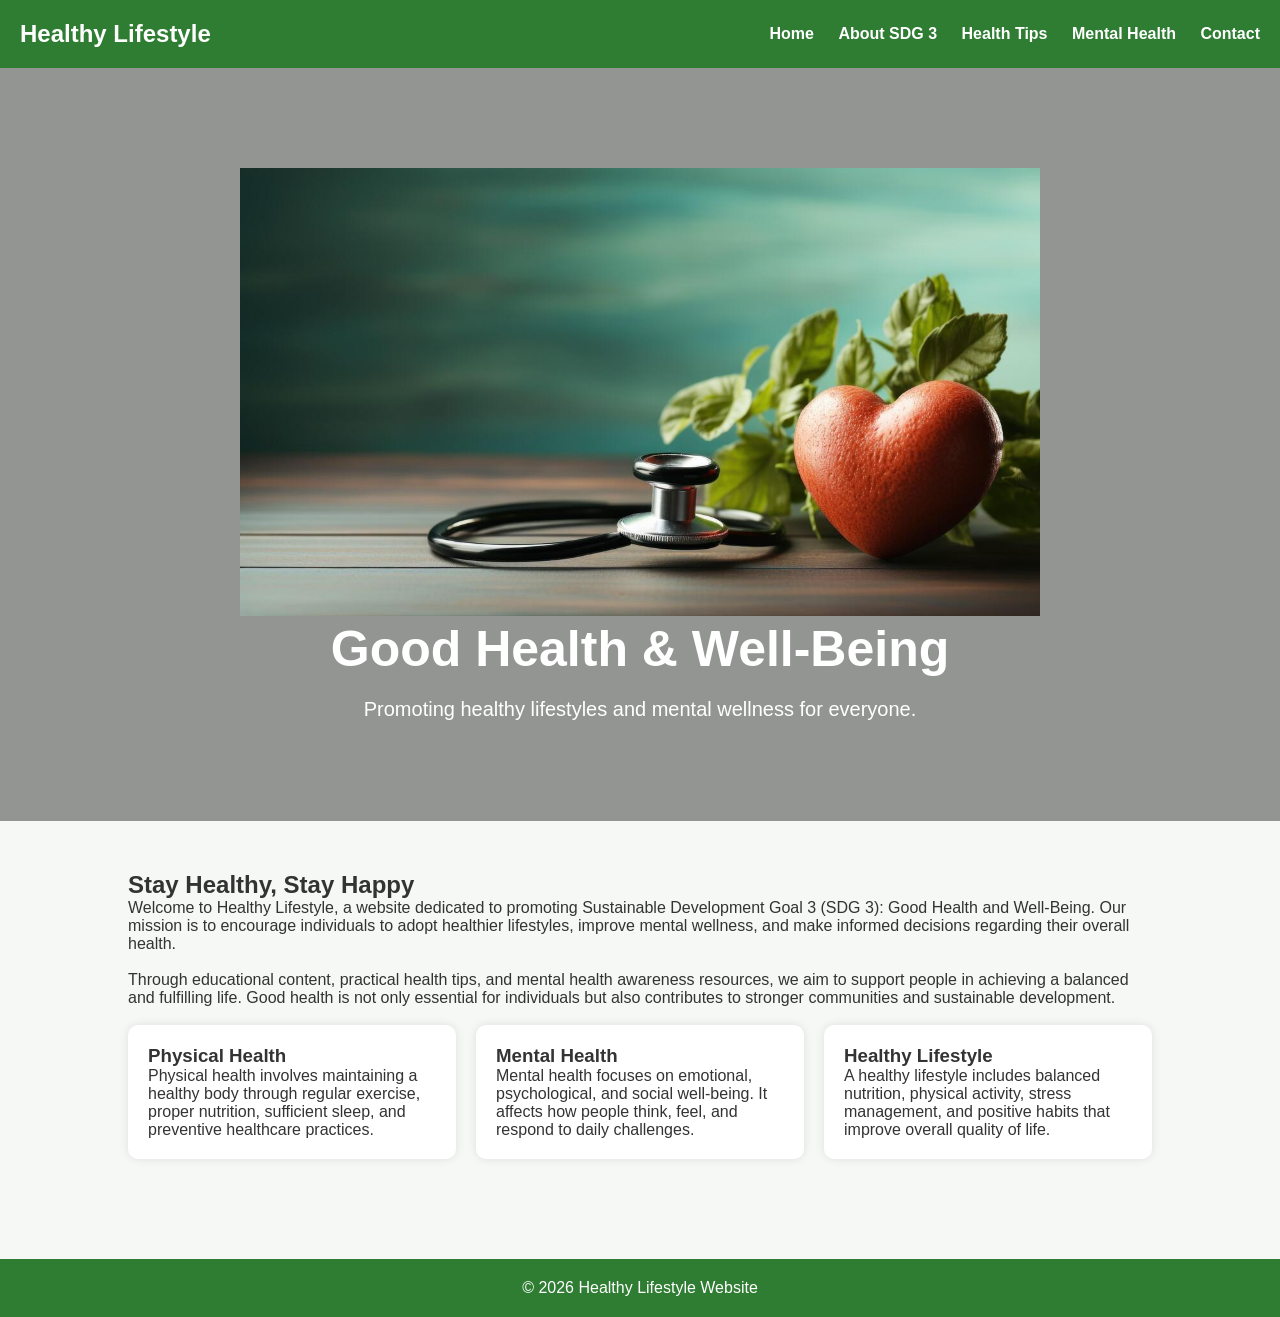
<file: index.html>
<!DOCTYPE html>
<html>
<head>
<title>Healthy Lifestyle</title>
<link rel="stylesheet" href="style.css">
</head>

<body>

<header>

<div class="logo">
Healthy Lifestyle
</div>

<nav>
<a href="index.html">Home</a>
<a href="about.html">About SDG 3</a>
<a href="tips.html">Health Tips</a>
<a href="mental.html">Mental Health</a>
<a href="contact.html">Contact</a>
</nav>

</header>

<section class="hero">
    <img src="health.jpg" alt="Healthy Lifestyle" width="800">

    <h1>Good Health & Well-Being</h1>

    <p>Promoting healthy lifestyles and mental wellness for everyone.</p>
</section>

<div class="container">

<h2>Stay Healthy, Stay Happy</h2>

<p>
Welcome to Healthy Lifestyle, a website dedicated to promoting Sustainable Development Goal 3 (SDG 3): Good Health and Well-Being. Our mission is to encourage individuals to adopt healthier lifestyles, improve mental wellness, and make informed decisions regarding their overall health.
</p>

<br>

<p>
Through educational content, practical health tips, and mental health awareness resources, we aim to support people in achieving a balanced and fulfilling life. Good health is not only essential for individuals but also contributes to stronger communities and sustainable development.
</p>

<br>

<div class="card-container">

<div class="card">

<h3>Physical Health</h3>

<p>
Physical health involves maintaining a healthy body through regular exercise, proper nutrition, sufficient sleep, and preventive healthcare practices.
</p>

</div>

<div class="card">

<h3>Mental Health</h3>

<p>
Mental health focuses on emotional, psychological, and social well-being. It affects how people think, feel, and respond to daily challenges.
</p>

</div>

<div class="card">

<h3>Healthy Lifestyle</h3>

<p>
A healthy lifestyle includes balanced nutrition, physical activity, stress management, and positive habits that improve overall quality of life.
</p>

</div>

</div>

</div>

<footer>
© 2026 Healthy Lifestyle Website
</footer>

</body>
</html>
</file>
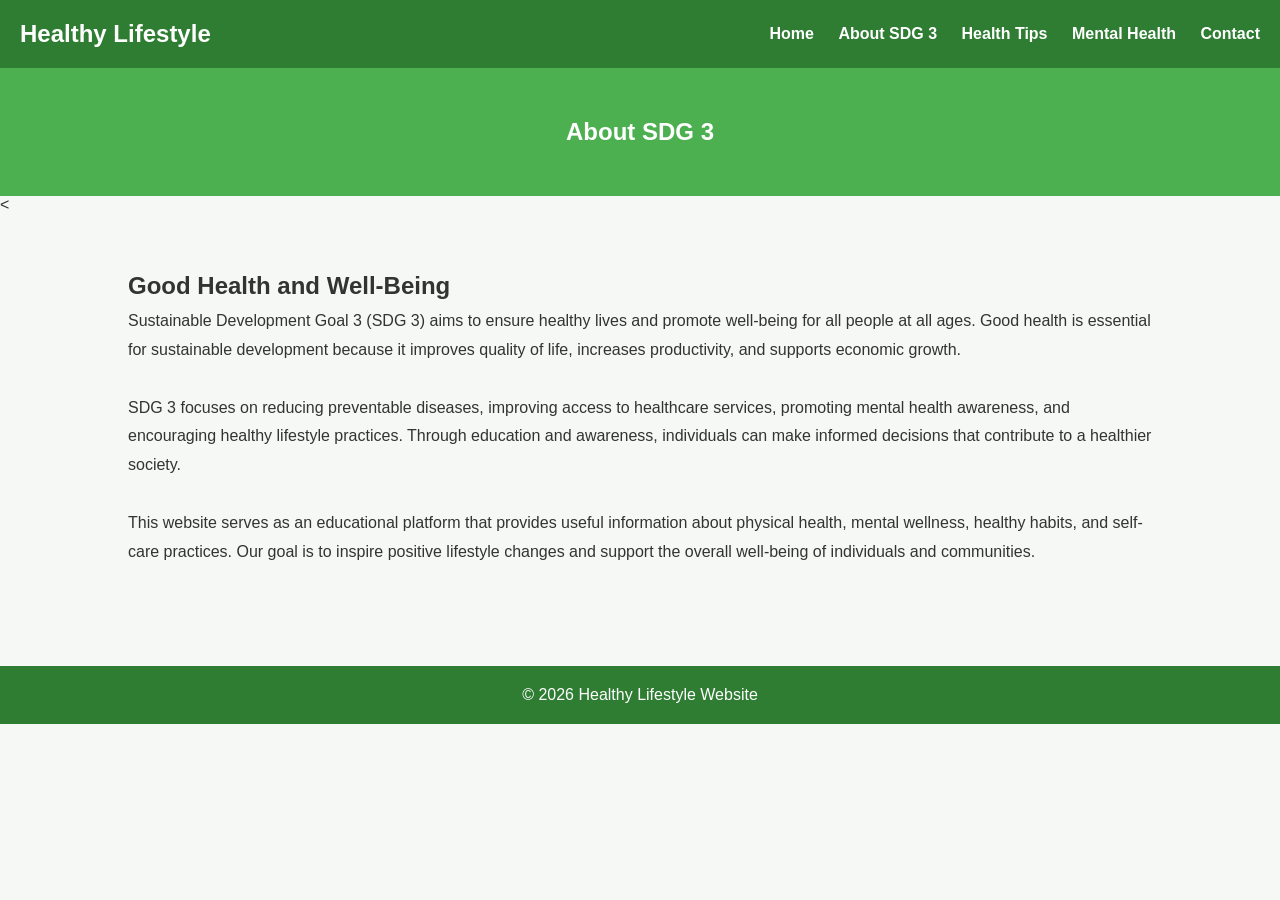
<file: about.html>
<!DOCTYPE html>
<html>
<head>
<title>About SDG 3</title>
<link rel="stylesheet" href="style.css">
</head>
<body>

<header>
<div class="logo">Healthy Lifestyle</div>
<nav>
<a href="index.html">Home</a>
<a href="about.html">About SDG 3</a>
<a href="tips.html">Health Tips</a>
<a href="mental.html">Mental Health</a>
<a href="contact.html">Contact</a>
</nav>
</header>

<section class="page-title">
<h1>About SDG 3</h1>
</section>

<<div class="content">

<h2>Good Health and Well-Being</h2>

<p>
Sustainable Development Goal 3 (SDG 3) aims to ensure healthy lives and promote well-being for all people at all ages. Good health is essential for sustainable development because it improves quality of life, increases productivity, and supports economic growth.
</p>

<br>

<p>
SDG 3 focuses on reducing preventable diseases, improving access to healthcare services, promoting mental health awareness, and encouraging healthy lifestyle practices. Through education and awareness, individuals can make informed decisions that contribute to a healthier society.
</p>

<br>

<p>
This website serves as an educational platform that provides useful information about physical health, mental wellness, healthy habits, and self-care practices. Our goal is to inspire positive lifestyle changes and support the overall well-being of individuals and communities.
</p>

</div>

<footer>© 2026 Healthy Lifestyle Website</footer>

</body>
</html>
</file>
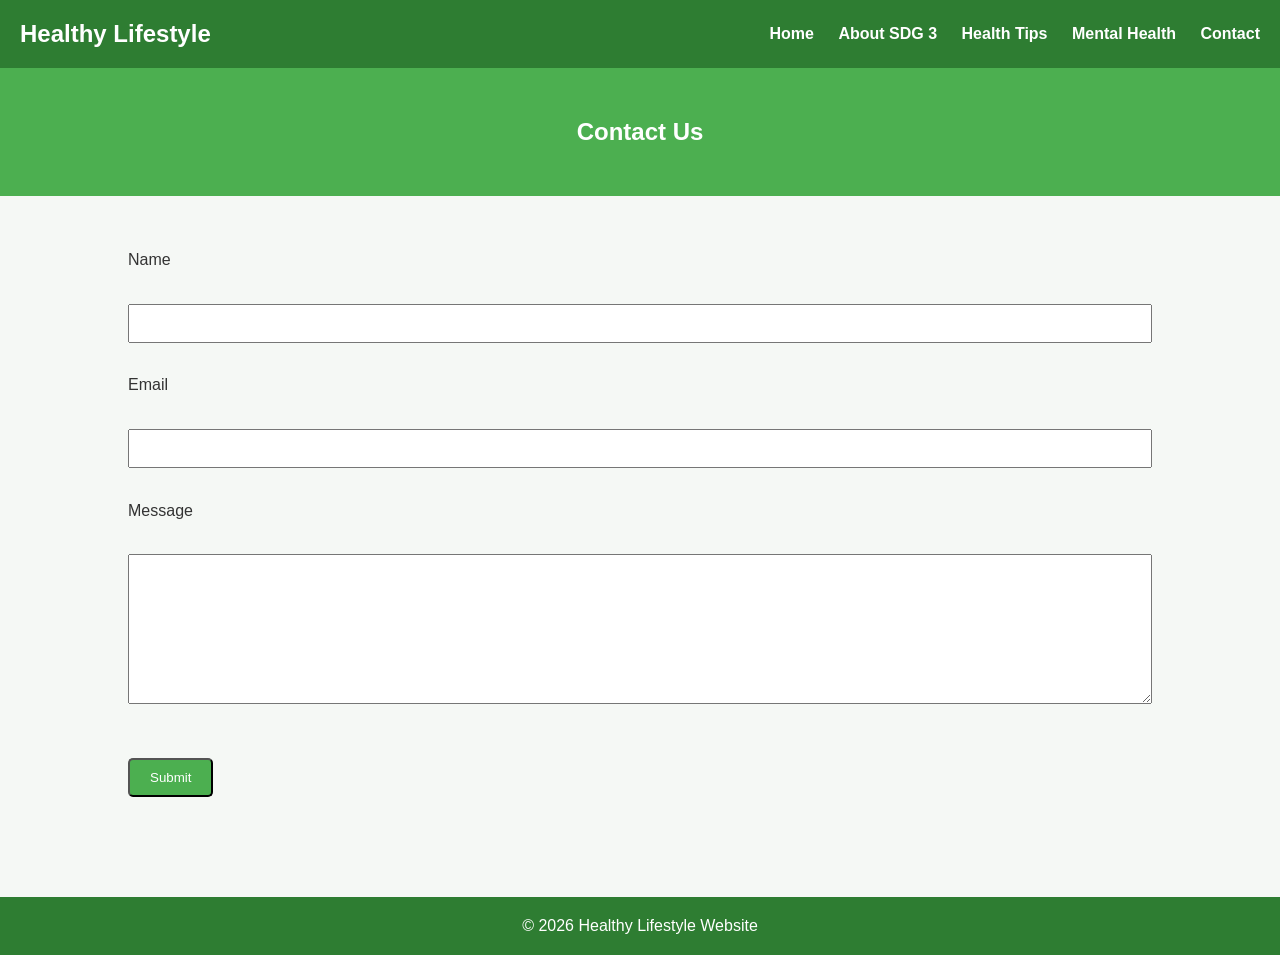
<file: contact.html>
<!DOCTYPE html>
<html>
<head>
<title>Contact Us</title>
<link rel="stylesheet" href="style.css">
</head>
<body>

<header>
<div class="logo">Healthy Lifestyle</div>
<nav>
<a href="index.html">Home</a>
<a href="about.html">About SDG 3</a>
<a href="tips.html">Health Tips</a>
<a href="mental.html">Mental Health</a>
<a href="contact.html">Contact</a>
</nav>
</header>

<section class="page-title">
<h1>Contact Us</h1>
</section>

<div class="content">

<form>
<label>Name</label><br><br>
<input type="text" style="width:100%;padding:10px;"><br><br>

<label>Email</label><br><br>
<input type="email" style="width:100%;padding:10px;"><br><br>

<label>Message</label><br><br>
<textarea style="width:100%;height:150px;padding:10px;"></textarea><br><br>

<button class="btn">Submit</button>
</form>

</div>

<footer>
© 2026 Healthy Lifestyle Website
</footer>

</body>
</html>
</file>
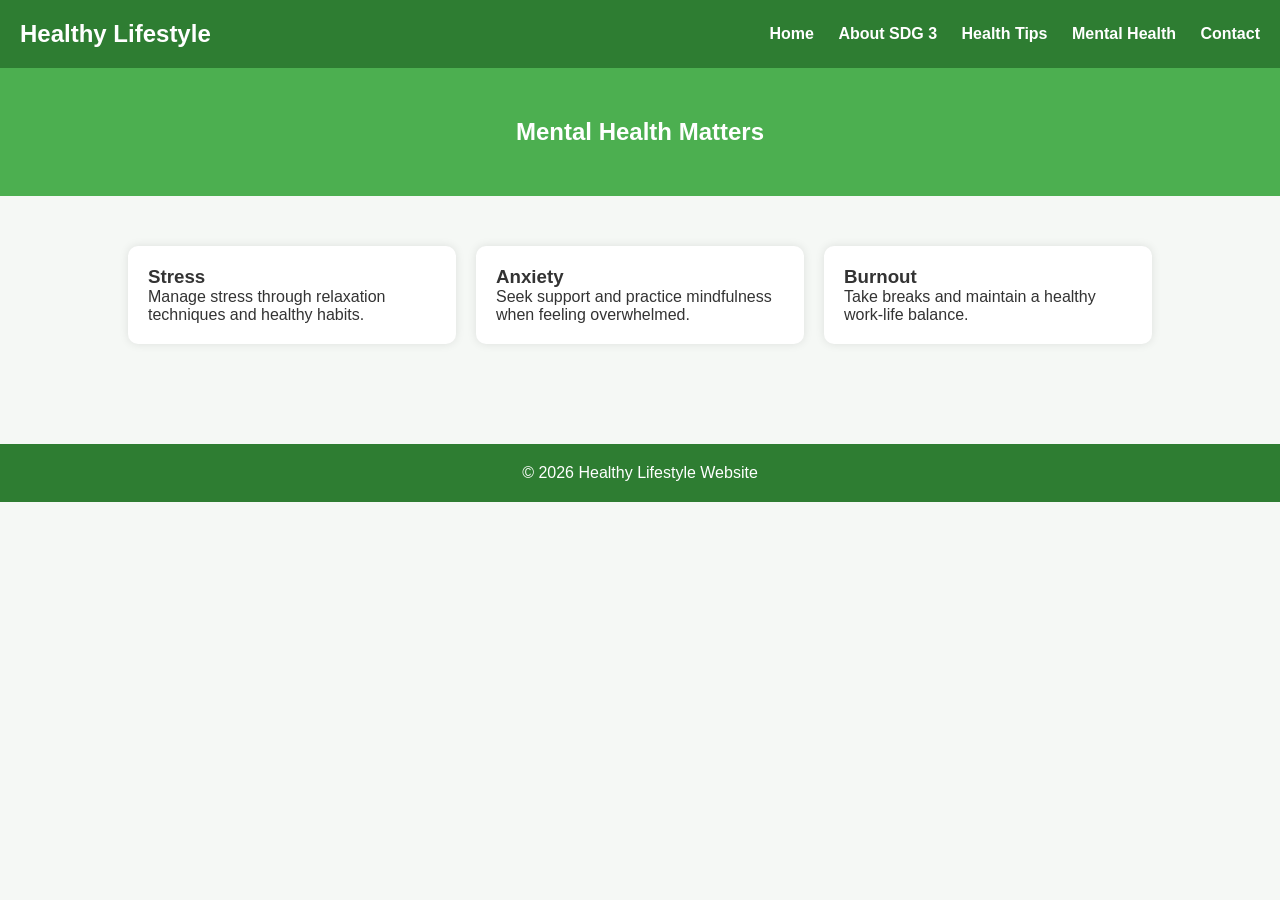
<file: mental.html>
<!DOCTYPE html>
<html>
<head>
<title>Mental Health</title>
<link rel="stylesheet" href="style.css">
</head>
<body>

<header>
<div class="logo">Healthy Lifestyle</div>
<nav>
<a href="index.html">Home</a>
<a href="about.html">About SDG 3</a>
<a href="tips.html">Health Tips</a>
<a href="mental.html">Mental Health</a>
<a href="contact.html">Contact</a>
</nav>
</header>

<section class="page-title">
<h1>Mental Health Matters</h1>
</section>

<div class="container">

<div class="card-container">

<div class="card">
<h3>Stress</h3>
<p>Manage stress through relaxation techniques and healthy habits.</p>
</div>

<div class="card">
<h3>Anxiety</h3>
<p>Seek support and practice mindfulness when feeling overwhelmed.</p>
</div>

<div class="card">
<h3>Burnout</h3>
<p>Take breaks and maintain a healthy work-life balance.</p>
</div>

</div>

</div>

<footer>
© 2026 Healthy Lifestyle Website
</footer>

</body>
</html>
</file>
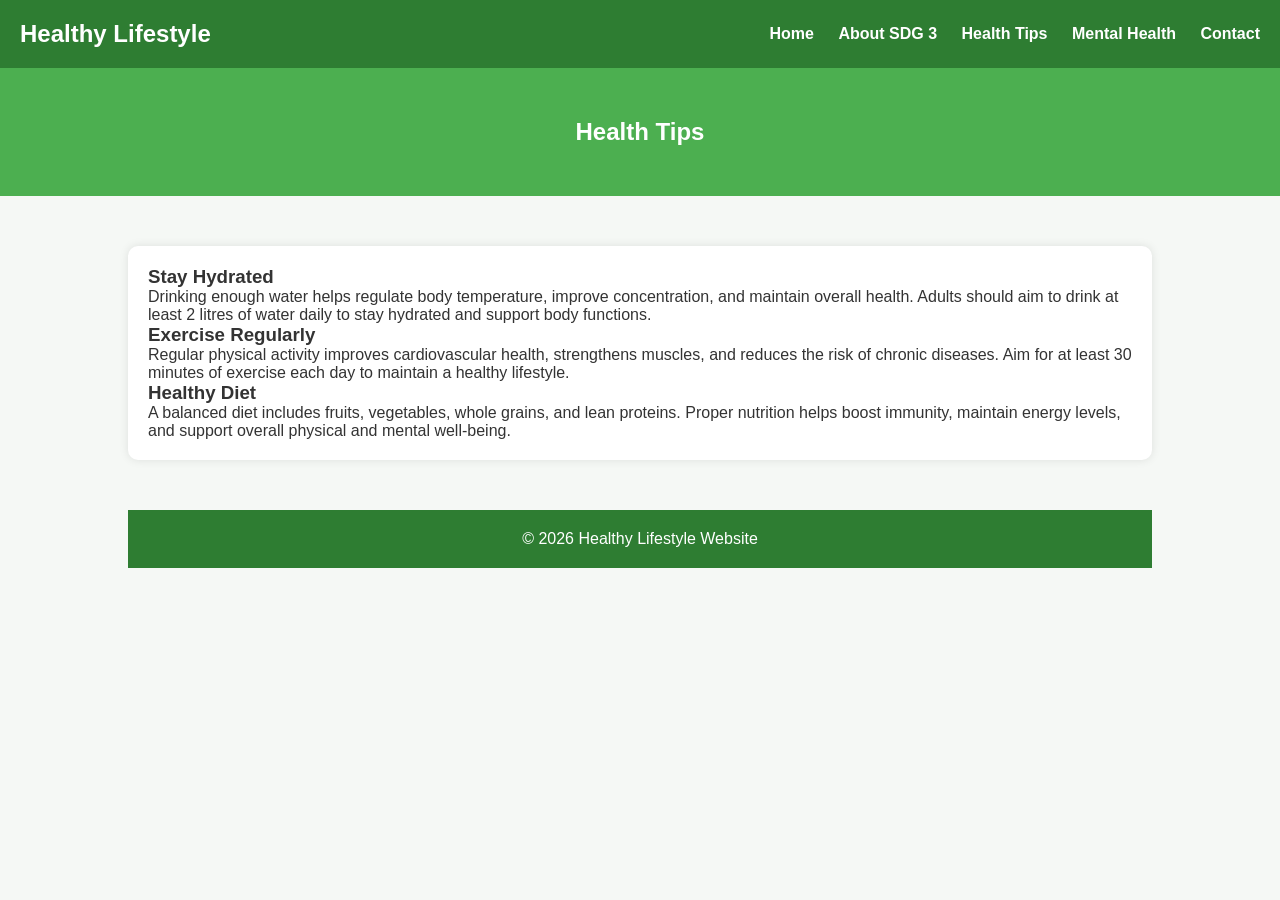
<file: tips.html>
<!DOCTYPE html>
<html>
<head>
<title>Health Tips</title>
<link rel="stylesheet" href="style.css">
</head>
<body>

<header>
<div class="logo">Healthy Lifestyle</div>
<nav>
<a href="index.html">Home</a>
<a href="about.html">About SDG 3</a>
<a href="tips.html">Health Tips</a>
<a href="mental.html">Mental Health</a>
<a href="contact.html">Contact</a>
</nav>
</header>

<section class="page-title">
<h1>Health Tips</h1>
</section>

<div class="container">

<div class="card-container">

<div class="card">
<h3>Stay Hydrated</h3>
<p>
Drinking enough water helps regulate body temperature, improve concentration, and maintain overall health. Adults should aim to drink at least 2 litres of water daily to stay hydrated and support body functions.
</p>

<h3>Exercise Regularly</h3>
<p>
Regular physical activity improves cardiovascular health, strengthens muscles, and reduces the risk of chronic diseases. Aim for at least 30 minutes of exercise each day to maintain a healthy lifestyle.
</p>

<h3>Healthy Diet</h3>
<p>
A balanced diet includes fruits, vegetables, whole grains, and lean proteins. Proper nutrition helps boost immunity, maintain energy levels, and support overall physical and mental well-being.
</p>


</div>

</div>

<footer>
© 2026 Healthy Lifestyle Website
</footer>

</body>
</html>
</file>
<file: style.css>
*{
    margin:0;
    padding:0;
    box-sizing:border-box;
    font-family:Arial, Helvetica, sans-serif;
}

body{
    background:#f5f8f5;
    color:#333;
}

header{
    background:#2e7d32;
    color:white;
    padding:20px;
    display:flex;
    justify-content:space-between;
    align-items:center;
}

.logo{
    font-size:24px;
    font-weight:bold;
}

nav a{
    color:white;
    text-decoration:none;
    margin-left:20px;
    font-weight:bold;
}

.hero{
    text-align:center;
    padding:100px 20px;
    background:linear-gradient(rgba(0,0,0,0.4),
    rgba(0,0,0,0.4)),
    url('https://images.unsplash.com/photo-1490645935967-10de6ba17061?w=1600');
    background-size:cover;
    color:white;
}

.hero h1{
    font-size:50px;
    margin-bottom:20px;
}

.hero p{
    font-size:20px;
}

.container{
    width:80%;
    margin:auto;
    padding:50px 0;
}

.card-container{
    display:flex;
    gap:20px;
    flex-wrap:wrap;
}

.card{
    flex:1;
    min-width:250px;
    background:white;
    padding:20px;
    border-radius:10px;
    box-shadow:0 0 10px rgba(0,0,0,0.1);
}

.btn{
    display:inline-block;
    margin-top:15px;
    padding:10px 20px;
    background:#4caf50;
    color:white;
    text-decoration:none;
    border-radius:5px;
}

footer{
    background:#2e7d32;
    color:white;
    text-align:center;
    padding:20px;
    margin-top:50px;
}

.page-title{
    text-align:center;
    padding:50px;
    background:#4caf50;
    color:white;
}

.content{
    width:80%;
    margin:auto;
    padding:50px 0;
    line-height:1.8;
}
</file>
